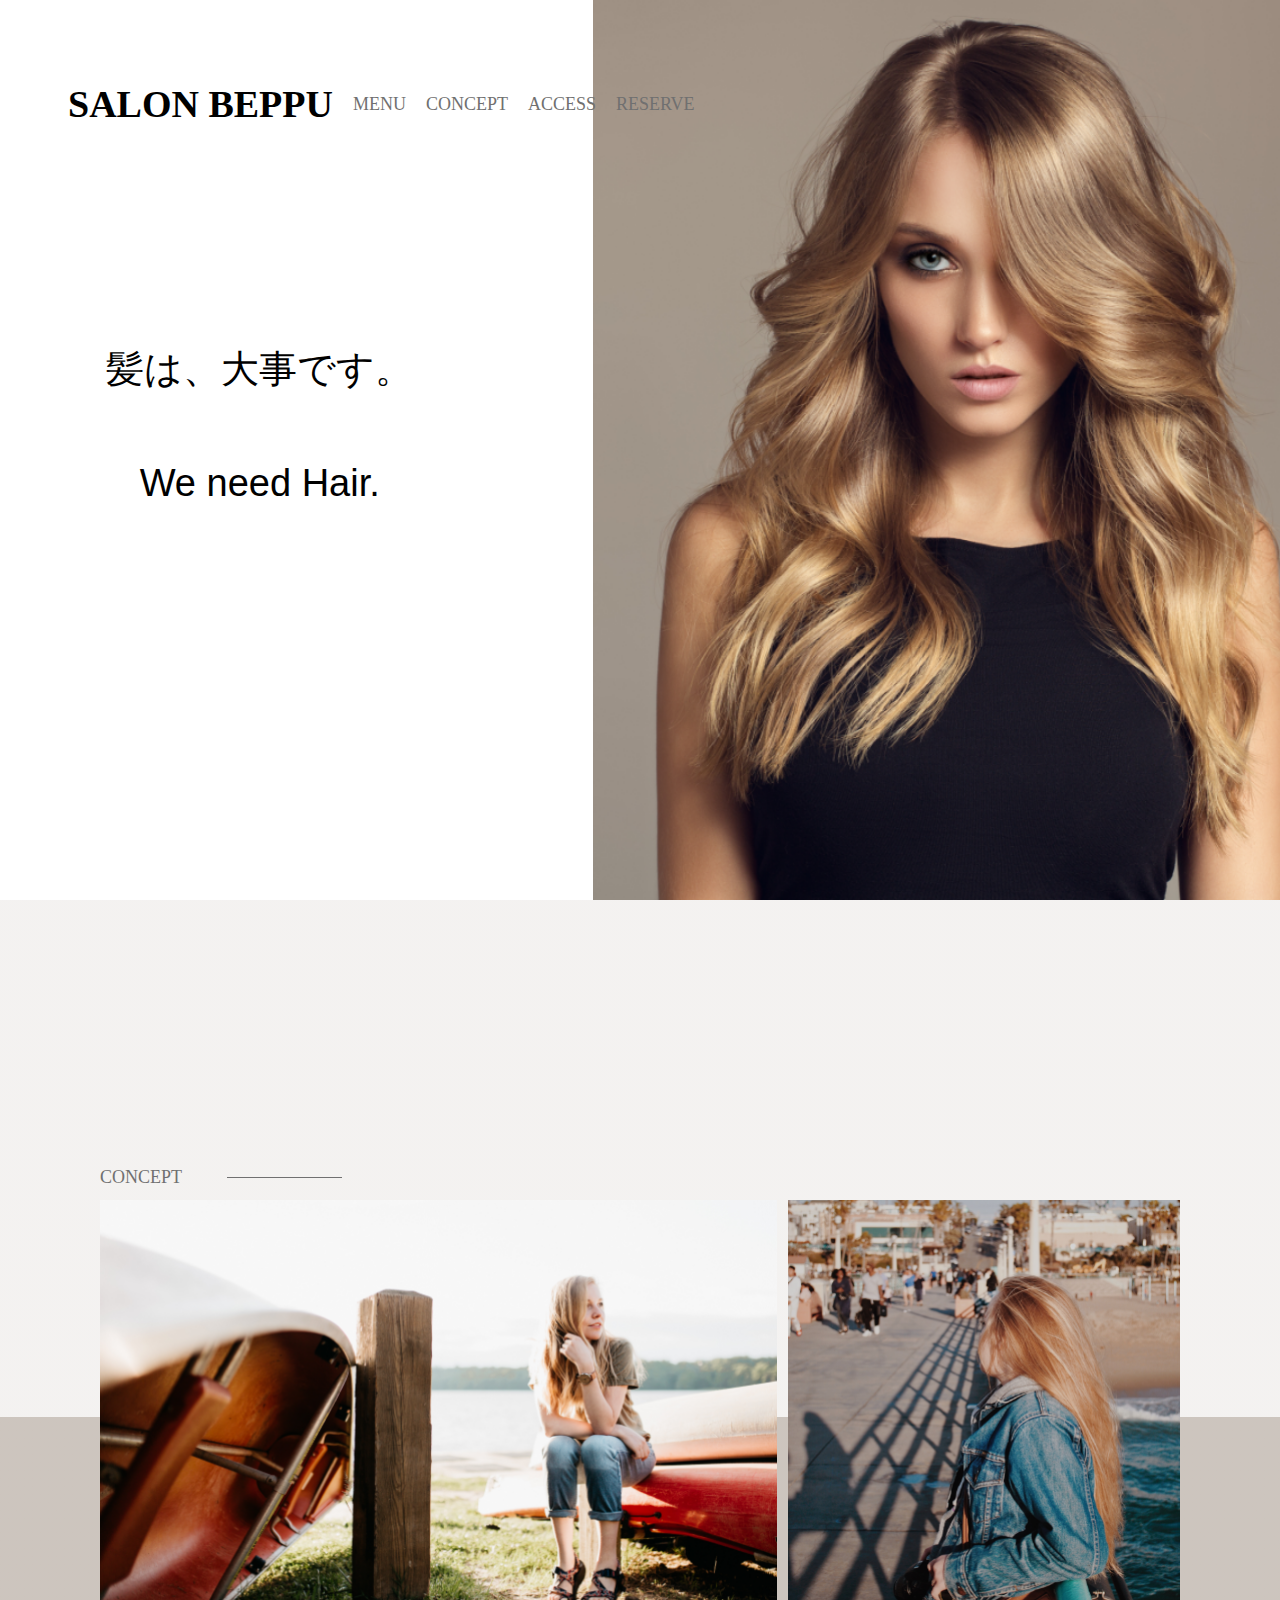
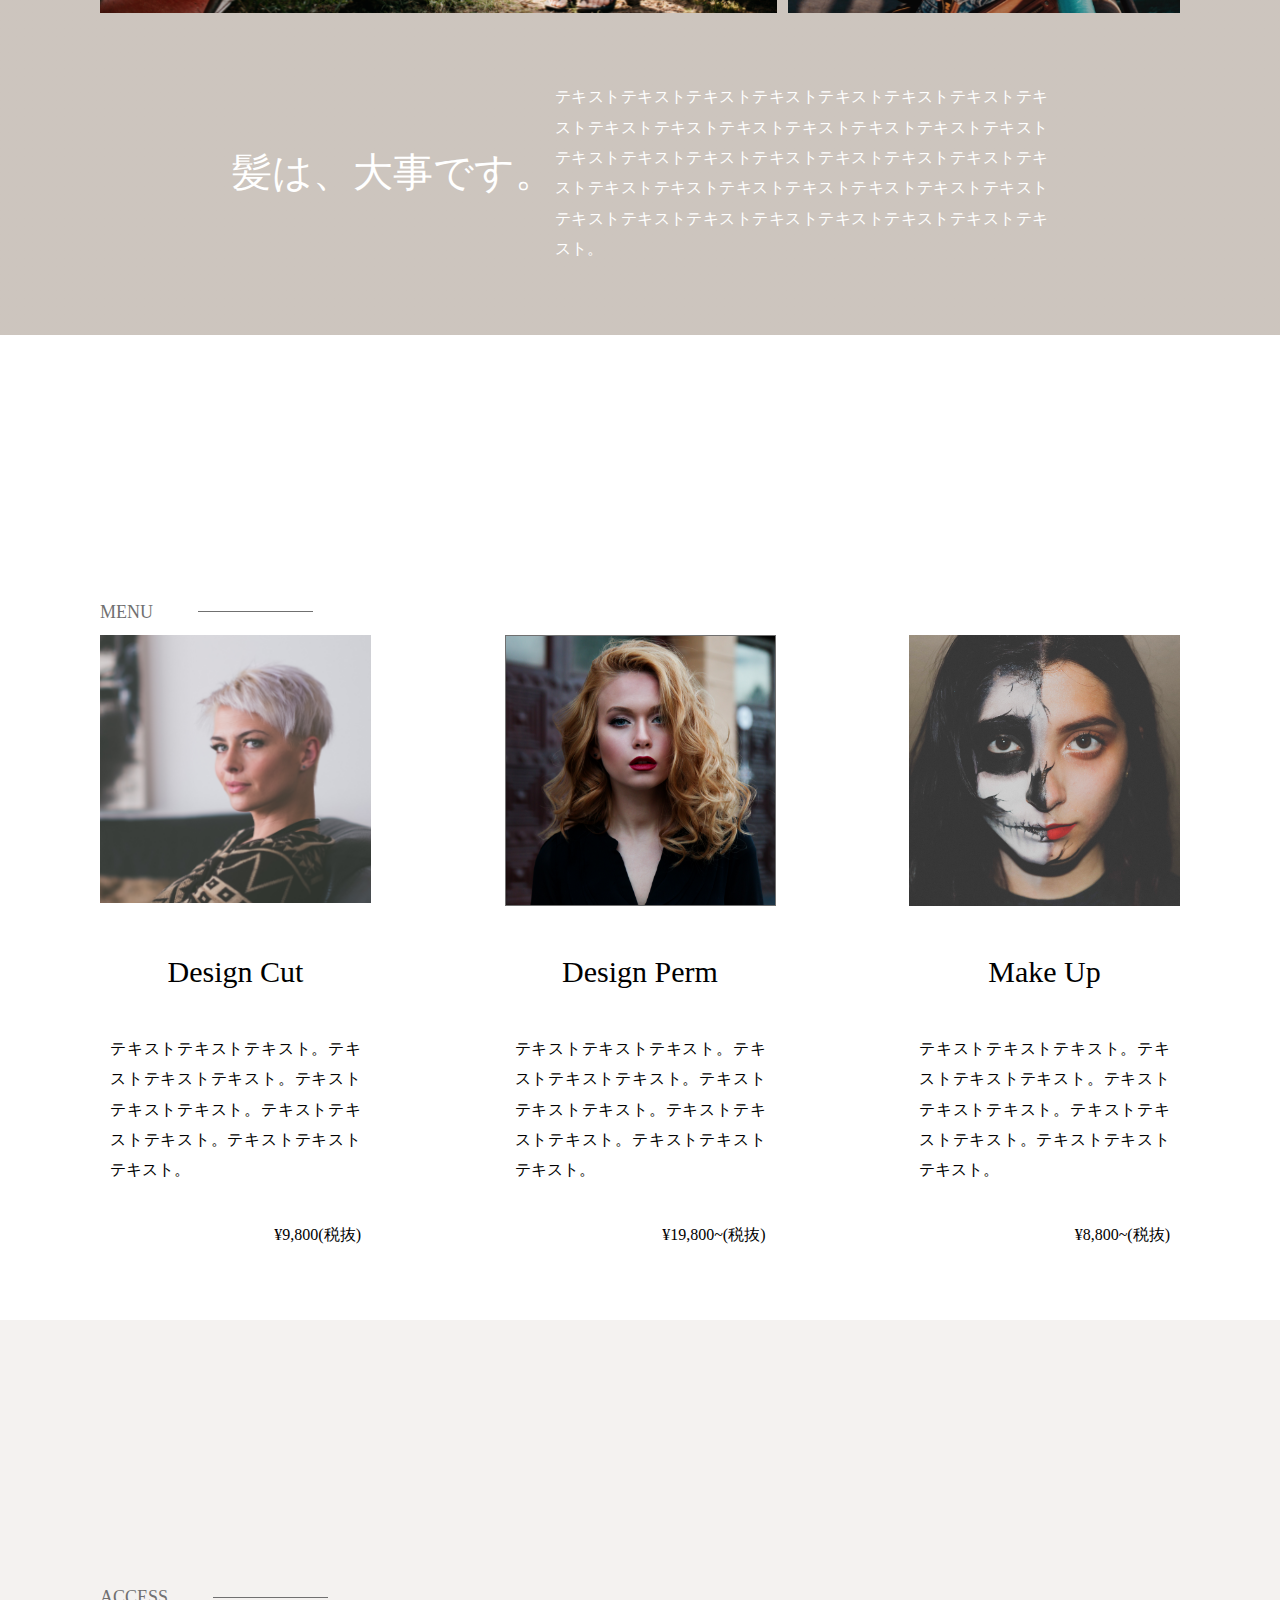
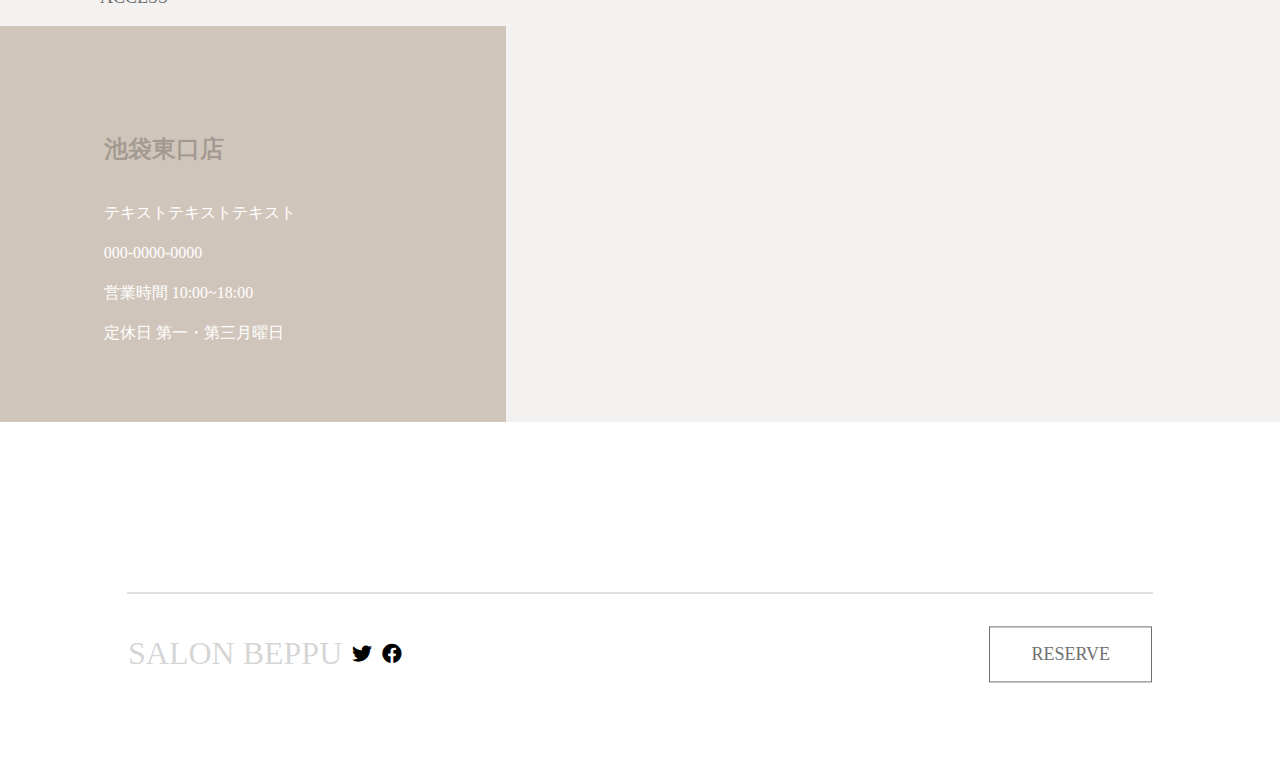
<file: shiorikimoto11-pre2/index.html>
<!DOCTYPE html>
<html lang="ja">
<head>
    <meta charset="UTF-8">
    <meta name="viewport" content="width=device-width, initial-scale=1.0">
    <link rel="stylesheet" href="css/main.css">
    <link href="https://use.fontawesome.com/releases/v5.6.1/css/all.css" rel="stylesheet">
    <title>Salon Beppu</title>
</head>
<body>

    <header>
        <h1 class="hd-logo">SALON BEPPU</h1>

        <div class="ham">
            <span></span>
            <span></span>
            <span></span>
          </div>

        <nav>
            <ul>
                <li><a href="#menu">MENU</a></li>
                <li><a href="#concept">CONCEPT</a></li>
                <li><a href="#access">ACCESS</a></li>
                <li><a href="#reserve">RESERVE</a></li>
            </ul>
        </nav>
    </header>

    <main>
        <section class="first-v">
            <div class="first-v__wrap">
                <p class="catch1">髪は、大事です。</p>
                <p class="catch2">We need Hair.</p>
            </div>
            <div class="first-view-img"></div>

        </section>

        <section id="concept">
            <div class="inner">
                <h2 class="title">CONCEPT</h2>
                <div class="concept-img">
                    <div class="concept-img__img1"></div>
                    <div class="concept-img__img2"></div>
                </div>
                <div class="concept-wrap">
                    <p class="catch3">髪は、大事です。</p>
                    <p class="concept-text">テキストテキストテキストテキストテキストテキストテキストテキストテキストテキストテキストテキストテキストテキストテキストテキストテキストテキストテキストテキストテキストテキストテキストテキストテキストテキストテキストテキストテキストテキストテキストテキストテキストテキストテキストテキストテキストテキスト。</p>
                </div>
            </div>

            
        </section>


        <section id="menu">
            <div class="inner">
                <h2 class="title">MENU</h2>
                <div class="menu-wrap">
                    <div class="menu-item">
                        <div class="item-img">
                            <img src="./img/jens.png" alt="">
                        </div>
                        <div class="item-content">
                            <h3 class="item-content__title">Design Cut</h3>
                            <p class="item-content__text">テキストテキストテキスト。テキストテキストテキスト。テキストテキストテキスト。テキストテキストテキスト。テキストテキストテキスト。</p>
                            <p class="item-content__price">¥9,800(税抜)</p>
                        </div>
                    </div>
                    <div class="menu-item">
                        <div class="item-img">
                            <img src="./img/beautiful.png" alt="">
                        </div>
                        <div class="item-content">
                            <h3 class="item-content__title">Design Perm</h3>
                            <p class="item-content__text">テキストテキストテキスト。テキストテキストテキスト。テキストテキストテキスト。テキストテキストテキスト。テキストテキストテキスト。</p>
                            <p class="item-content__price">¥19,800~(税抜)</p>
                        </div>
                    </div>
                    <div class="menu-item">
                        <div class="item-img">
                            <img src="./img/edgar.png" alt="">
                        </div>
                        <div class="item-content">
                            <h3 class="item-content__title">Make Up</h3>
                            <p class="item-content__text">テキストテキストテキスト。テキストテキストテキスト。テキストテキストテキスト。テキストテキストテキスト。テキストテキストテキスト。</p>
                            <p class="item-content__price">¥8,800~(税抜)</p>
                        </div>
                    </div>
                </div>
            </div>
        </section>

        <section id="access">
            <div class="a-inner">
                <h2 class="title">ACCESS</h2>
                <div class="access-wrap">
                    <div class="adress">
                        <div class="adress-content">
                            <p class="adress-content__name">池袋東口店</p>
                            <p class="adress-content__indeed">
                                テキストテキストテキスト <br>
                                000-0000-0000 <br>
                                営業時間 10:00~18:00 <br>
                                定休日 第一・第三月曜日 <br>
                            </p>
                        </div>    
                    </div>
                    <div class="map">
                        <iframe src="https://www.google.com/maps/embed?pb=!1m18!1m12!1m3!1d3238.866453429192!2d139.70871677941906!3d35.729502780279994!2m3!1f0!2f0!3f0!3m2!1i1024!2i768!4f13.1!3m3!1m2!1s0x60188d5d4043e0dd%3A0x213775d25d2b034d!2z5rGg6KKL6aeF!5e0!3m2!1sja!2sjp!4v1602928366427!5m2!1sja!2sjp" width="600" height="450" frameborder="0" style="border:0;" allowfullscreen="" aria-hidden="false" tabindex="0"></iframe>
                    </div>
                </div>
            </div>
        </section>

    </main>

    <footer>
        <hr class="footer-line">
        <div class="footer-wrap">
            <div class="icon">
                <a class="salonbeppu" href="#">SALON BEPPU</a>
                <div class="sns">
                    <a href="#"><i class="fab fa-twitter"></i></a>
                    <a href="#"><i class="fab fa-facebook"></i></a>
                </div>
            </div>
            <a id="RESERVE" href="#">RESERVE</a>
        </div>
    </footer>

</body>
</html>
</file>
<file: shiorikimoto11-pre2/css/main.css>
@charset "UTF-8";
/*! destyle.css v2.0.2 | MIT License | https://github.com/nicolas-cusan/destyle.css */
/* Reset box-model and set borders */
/* ============================================ */
*,
::before,
::after {
  -webkit-box-sizing: border-box;
          box-sizing: border-box;
  border-style: solid;
  border-width: 0;
}

/* Document */
/* ============================================ */
/**
 * 1. Correct the line height in all browsers.
 * 2. Prevent adjustments of font size after orientation changes in iOS.
 * 3. Remove gray overlay on links for iOS.
 */
html {
  line-height: 1.15;
  /* 1 */
  -webkit-text-size-adjust: 100%;
  /* 2 */
  -webkit-tap-highlight-color: transparent;
  /* 3*/
}

/* Sections */
/* ============================================ */
/**
 * Remove the margin in all browsers.
 */
body {
  margin: 0;
}

/**
 * Render the `main` element consistently in IE.
 */
main {
  display: block;
}

/* Vertical rhythm */
/* ============================================ */
p,
table,
blockquote,
address,
pre,
iframe,
form,
figure,
dl {
  margin: 0;
}

/* Headings */
/* ============================================ */
h1,
h2,
h3,
h4,
h5,
h6 {
  font-size: inherit;
  line-height: inherit;
  font-weight: inherit;
  margin: 0;
}

/* Lists (enumeration) */
/* ============================================ */
ul,
ol {
  margin: 0;
  padding: 0;
  list-style: none;
}

/* Lists (definition) */
/* ============================================ */
dt {
  font-weight: bold;
}

dd {
  margin-left: 0;
}

/* Grouping content */
/* ============================================ */
/**
 * 1. Add the correct box sizing in Firefox.
 * 2. Show the overflow in Edge and IE.
 */
hr {
  -webkit-box-sizing: content-box;
          box-sizing: content-box;
  /* 1 */
  height: 0;
  /* 1 */
  overflow: visible;
  /* 2 */
  border-top-width: 1px;
  margin: 0;
  clear: both;
  color: inherit;
}

/**
 * 1. Correct the inheritance and scaling of font size in all browsers.
 * 2. Correct the odd `em` font sizing in all browsers.
 */
pre {
  font-family: monospace, monospace;
  /* 1 */
  font-size: inherit;
  /* 2 */
}

address {
  font-style: inherit;
}

/* Text-level semantics */
/* ============================================ */
/**
 * Remove the gray background on active links in IE 10.
 */
a {
  background-color: transparent;
  text-decoration: none;
  color: inherit;
}

/**
 * 1. Remove the bottom border in Chrome 57-
 * 2. Add the correct text decoration in Chrome, Edge, IE, Opera, and Safari.
 */
abbr[title] {
  text-decoration: underline;
  /* 2 */
  -webkit-text-decoration: underline dotted;
          text-decoration: underline dotted;
  /* 2 */
}

/**
 * Add the correct font weight in Chrome, Edge, and Safari.
 */
b,
strong {
  font-weight: bolder;
}

/**
 * 1. Correct the inheritance and scaling of font size in all browsers.
 * 2. Correct the odd `em` font sizing in all browsers.
 */
code,
kbd,
samp {
  font-family: monospace, monospace;
  /* 1 */
  font-size: inherit;
  /* 2 */
}

/**
 * Add the correct font size in all browsers.
 */
small {
  font-size: 80%;
}

/**
 * Prevent `sub` and `sup` elements from affecting the line height in
 * all browsers.
 */
sub,
sup {
  font-size: 75%;
  line-height: 0;
  position: relative;
  vertical-align: baseline;
}

sub {
  bottom: -0.25em;
}

sup {
  top: -0.5em;
}

/* Embedded content */
/* ============================================ */
/**
 * Prevent vertical alignment issues.
 */
img,
embed,
object,
iframe {
  vertical-align: bottom;
}

/* Forms */
/* ============================================ */
/**
 * Reset form fields to make them styleable
 */
button,
input,
optgroup,
select,
textarea {
  -webkit-appearance: none;
  -moz-appearance: none;
       appearance: none;
  vertical-align: middle;
  color: inherit;
  font: inherit;
  background: transparent;
  padding: 0;
  margin: 0;
  outline: 0;
  border-radius: 0;
  text-align: inherit;
}

/**
 * Reset radio and checkbox appearance to preserve their look in iOS.
 */
[type="checkbox"] {
  -webkit-appearance: checkbox;
  -moz-appearance: checkbox;
       appearance: checkbox;
}

[type="radio"] {
  -webkit-appearance: radio;
  -moz-appearance: radio;
       appearance: radio;
}

/**
 * Show the overflow in IE.
 * 1. Show the overflow in Edge.
 */
button,
input {
  /* 1 */
  overflow: visible;
}

/**
 * Remove the inheritance of text transform in Edge, Firefox, and IE.
 * 1. Remove the inheritance of text transform in Firefox.
 */
button,
select {
  /* 1 */
  text-transform: none;
}

/**
 * Correct the inability to style clickable types in iOS and Safari.
 */
button,
[type="button"],
[type="reset"],
[type="submit"] {
  cursor: pointer;
  -webkit-appearance: none;
  -moz-appearance: none;
       appearance: none;
}

button[disabled],
[type="button"][disabled],
[type="reset"][disabled],
[type="submit"][disabled] {
  cursor: default;
}

/**
 * Remove the inner border and padding in Firefox.
 */
button::-moz-focus-inner,
[type="button"]::-moz-focus-inner,
[type="reset"]::-moz-focus-inner,
[type="submit"]::-moz-focus-inner {
  border-style: none;
  padding: 0;
}

/**
 * Restore the focus styles unset by the previous rule.
 */
button:-moz-focusring,
[type="button"]:-moz-focusring,
[type="reset"]:-moz-focusring,
[type="submit"]:-moz-focusring {
  outline: 1px dotted ButtonText;
}

/**
 * Remove arrow in IE10 & IE11
 */
select::-ms-expand {
  display: none;
}

/**
 * Remove padding
 */
option {
  padding: 0;
}

/**
 * Reset to invisible
 */
fieldset {
  margin: 0;
  padding: 0;
  min-width: 0;
}

/**
 * 1. Correct the text wrapping in Edge and IE.
 * 2. Correct the color inheritance from `fieldset` elements in IE.
 * 3. Remove the padding so developers are not caught out when they zero out
 *    `fieldset` elements in all browsers.
 */
legend {
  color: inherit;
  /* 2 */
  display: table;
  /* 1 */
  max-width: 100%;
  /* 1 */
  padding: 0;
  /* 3 */
  white-space: normal;
  /* 1 */
}

/**
 * Add the correct vertical alignment in Chrome, Firefox, and Opera.
 */
progress {
  vertical-align: baseline;
}

/**
 * Remove the default vertical scrollbar in IE 10+.
 */
textarea {
  overflow: auto;
}

/**
 * Correct the cursor style of increment and decrement buttons in Chrome.
 */
[type="number"]::-webkit-inner-spin-button,
[type="number"]::-webkit-outer-spin-button {
  height: auto;
}

/**
 * 1. Correct the outline style in Safari.
 */
[type="search"] {
  outline-offset: -2px;
  /* 1 */
}

/**
 * Remove the inner padding in Chrome and Safari on macOS.
 */
[type="search"]::-webkit-search-decoration {
  -webkit-appearance: none;
}

/**
 * 1. Correct the inability to style clickable types in iOS and Safari.
 * 2. Change font properties to `inherit` in Safari.
 */
::-webkit-file-upload-button {
  -webkit-appearance: button;
  /* 1 */
  font: inherit;
  /* 2 */
}

/**
 * Clickable labels
 */
label[for] {
  cursor: pointer;
}

/* Interactive */
/* ============================================ */
/*
 * Add the correct display in Edge, IE 10+, and Firefox.
 */
details {
  display: block;
}

/*
 * Add the correct display in all browsers.
 */
summary {
  display: list-item;
}

/*
 * Remove outline for editable content.
 */
[contenteditable] {
  outline: none;
}

/* Table */
/* ============================================ */
table {
  border-collapse: collapse;
  border-spacing: 0;
}

caption {
  text-align: left;
}

td,
th {
  vertical-align: top;
  padding: 0;
}

th {
  text-align: left;
  font-weight: bold;
}

/* Misc */
/* ============================================ */
/**
 * Add the correct display in IE 10+.
 */
template {
  display: none;
}

/**
 * Add the correct display in IE 10.
 */
[hidden] {
  display: none;
}

html {
  font-size: 62.5%;
}

body {
  font-size: 16px;
  line-height: 1.9;
  font-family: Roboto Mono for Powerline;
}

.title {
  color: #707070;
  font-size: 1.8rem;
  display: -webkit-box;
  display: -ms-flexbox;
  display: flex;
  -webkit-box-align: center;
      -ms-flex-align: center;
          align-items: center;
  margin-bottom: 6px;
}

@media (max-width: 600px) {
  .title {
    margin-bottom: 60px;
  }
}

.title:after {
  display: inline-block;
  content: "";
  width: 6.4em;
  border-bottom: 1px solid;
  margin-left: 4.5rem;
}

.inner {
  margin: 0 auto;
  width: 100%;
  padding: 260px 100px 70px 100px;
}

@media (max-width: 600px) {
  .inner {
    padding: 60px 0;
    width: 90%;
  }
}

header {
  display: -webkit-box;
  display: -ms-flexbox;
  display: flex;
  -webkit-box-pack: start;
      -ms-flex-pack: start;
          justify-content: flex-start;
  -webkit-box-align: center;
      -ms-flex-align: center;
          align-items: center;
  padding: 68px 487px 77px 68px;
  width: 100%;
  position: absolute;
  z-index: 10;
}

@media (max-width: 600px) {
  header {
    -webkit-box-pack: justify;
        -ms-flex-pack: justify;
            justify-content: space-between;
    padding: 24px 20px;
    position: static;
  }
}

.hd-logo {
  font-size: 3.8rem;
  font-weight: bold;
  margin-right: 20px;
  white-space: nowrap;
}

@media (max-width: 600px) {
  nav {
    display: none;
  }
}

nav ul {
  display: -webkit-box;
  display: -ms-flexbox;
  display: flex;
  -webkit-box-pack: justify;
      -ms-flex-pack: justify;
          justify-content: space-between;
  -webkit-box-align: center;
      -ms-flex-align: center;
          align-items: center;
  font-size: 1.8rem;
  color: #707070;
}

li:hover {
  text-decoration: underline;
  color: #000000;
}

li:not(:last-child) {
  margin-right: 20px;
}

@media (max-width: 600px) {
  .ham {
    display: -webkit-box;
    display: -ms-flexbox;
    display: flex;
    -webkit-box-pack: justify;
        -ms-flex-pack: justify;
            justify-content: space-between;
    -webkit-box-orient: vertical;
    -webkit-box-direction: normal;
        -ms-flex-direction: column;
            flex-direction: column;
    width: 16px;
    height: 14px;
  }
  .ham span {
    display: inline-block;
    width: 100%;
    height: 2px;
    background-color: #3B4043;
  }
  .ham span:nth-child(3) {
    width: 80%;
  }
}

.first-v {
  height: 100vh;
  width: 100%;
}

.first-v__wrap {
  position: absolute;
  top: 37%;
  left: 8.3%;
  height: 214px;
  display: -webkit-box;
  display: -ms-flexbox;
  display: flex;
  -webkit-box-pack: justify;
      -ms-flex-pack: justify;
          justify-content: space-between;
  -webkit-box-orient: vertical;
  -webkit-box-direction: normal;
      -ms-flex-direction: column;
          flex-direction: column;
  -webkit-box-align: center;
      -ms-flex-align: center;
          align-items: center;
  z-index: 10;
  font-size: 3.8rem;
}

@media (max-width: 600px) {
  .first-v__wrap {
    color: #fff;
    -webkit-box-orient: vertical;
    -webkit-box-direction: reverse;
        -ms-flex-direction: column-reverse;
            flex-direction: column-reverse;
    height: 202px;
    font-size: 2.8rem;
    min-width: 288px;
    position: absolute;
    text-shadow: 0  3px 16px #000;
  }
}

.catch1 {
  font-family: ヒラギノ明朝 Pro,sans-serif;
}

.catch2 {
  font-family: Zapfino, sans-serif;
  line-height: 128px;
}

.first-view-img {
  height: 100vh;
  width: 53.7%;
  background-image: url(../img/Blondwoman.png);
  background-size: cover;
  position: absolute;
  right: 0%;
}

@media (max-width: 600px) {
  .first-view-img {
    width: 100%;
  }
}

#concept {
  background: -webkit-gradient(linear, left top, left bottom, from(#A193861F), color-stop(50%, #A193861F), color-stop(50%, #A1938689), to(#A1938689));
  background: linear-gradient(180deg, #A193861F 0%, #A193861F 50%, #A1938689 50%, #A1938689 100%);
}

.concept-img {
  width: 100%;
  height: 413px;
  display: -webkit-box;
  display: -ms-flexbox;
  display: flex;
  -webkit-box-pack: justify;
      -ms-flex-pack: justify;
          justify-content: space-between;
  margin-bottom: 69px;
}

@media (max-width: 600px) {
  .concept-img {
    height: 205px;
    margin-bottom: 50px;
  }
}

.concept-img__img1 {
  background-image: url(../img/andrew.png);
  background-size: cover;
  width: 62.7%;
  height: 100%;
}

@media (max-width: 600px) {
  .concept-img__img1 {
    width: 49%;
    background-position: 70%;
  }
}

.concept-img__img2 {
  background-image: url(../img/joel.png);
  background-size: cover;
  width: 36.3%;
}

@media (max-width: 600px) {
  .concept-img__img2 {
    width: 49%;
  }
}

.concept-wrap {
  display: -webkit-box;
  display: -ms-flexbox;
  display: flex;
  -webkit-box-pack: center;
      -ms-flex-pack: center;
          justify-content: center;
  -webkit-box-align: center;
      -ms-flex-align: center;
          align-items: center;
  color: #fff;
}

@media (max-width: 600px) {
  .concept-wrap {
    display: block;
    text-align: center;
  }
}

.concept-wrap .catch3 {
  font-size: 4rem;
  white-space: nowrap;
}

@media (max-width: 600px) {
  .concept-wrap .catch3 {
    font-size: 1.8rem;
    margin-bottom: 18px;
  }
}

.concept-wrap .concept-text {
  width: 45.7%;
  font-family: ヒラギノ角ゴ Pro, sans-serif;
  text-align: justify;
}

@media (max-width: 600px) {
  .concept-wrap .concept-text {
    font-size: 1.6rem;
    width: 100%;
  }
}

.menu-wrap {
  width: 100%;
  display: -webkit-box;
  display: -ms-flexbox;
  display: flex;
  -webkit-box-pack: justify;
      -ms-flex-pack: justify;
          justify-content: space-between;
}

@media (max-width: 600px) {
  .menu-wrap {
    -webkit-box-orient: vertical;
    -webkit-box-direction: normal;
        -ms-flex-direction: column;
            flex-direction: column;
  }
}

.menu-item {
  width: 271px;
  -webkit-box-pack: justify;
      -ms-flex-pack: justify;
          justify-content: space-between;
}

@media (max-width: 600px) {
  .menu-item {
    width: 100%;
    display: block;
  }
}

@media (max-width: 600px) {
  .menu-item:not(:nth-child(3)) {
    margin-bottom: 63px;
  }
}

.menu-item .item-img {
  width: 100%;
  height: 271px;
  margin-bottom: 37px;
}

@media (max-width: 600px) {
  .menu-item .item-img {
    margin: auto;
    width: 335px;
    height: 271px;
    overflow: hidden;
  }
}

.menu-item .item-img img {
  width: 100%;
}

.menu-item .item-content {
  padding: 0 10px;
}

@media (max-width: 600px) {
  .menu-item .item-content {
    margin: 0 auto;
    min-width: 300px;
    width: 335px;
  }
}

.menu-item .item-content__title {
  font-size: 3rem;
  margin-bottom: 34px;
  text-align: center;
}

@media (max-width: 600px) {
  .menu-item .item-content__title {
    text-align: left;
  }
}

.menu-item .item-content__text {
  margin-bottom: 34px;
  text-align: justify;
}

.menu-item .item-content__price {
  text-align: right;
}

#access {
  background-color: #A193861F;
}

#access .a-inner {
  margin: 0 auto;
  width: 100%;
}

@media (max-width: 600px) {
  #access .a-inner {
    padding: 60px 0px;
    width: 90%;
  }
}

#access .title {
  padding: 260px 100px 6px 100px;
}

@media (max-width: 600px) {
  #access .title {
    padding-left: 0px;
  }
}

#access .access-wrap {
  height: 396px;
  display: -webkit-box;
  display: -ms-flexbox;
  display: flex;
  -webkit-box-pack: justify;
      -ms-flex-pack: justify;
          justify-content: space-between;
}

@media (max-width: 600px) {
  #access .access-wrap {
    -webkit-box-orient: vertical;
    -webkit-box-direction: reverse;
        -ms-flex-direction: column-reverse;
            flex-direction: column-reverse;
    height: 513px;
  }
}

.adress {
  background-color: #D0C5BA;
  width: 39.5%;
  height: 100%;
  position: relative;
}

@media (max-width: 600px) {
  .adress {
    width: 100%;
  }
}

.adress-content {
  position: absolute;
  top: 101px;
  left: 20.5%;
}

@media (max-width: 600px) {
  .adress-content {
    position: absolute;
    top: 30px;
    left: 20px;
  }
}

.adress-content__name {
  margin-bottom: 20px;
  color: #00000038;
  font-size: 24px;
  font-weight: bold;
}

.adress-content__indeed {
  line-height: 2.5;
  color: #ffffff;
}

.map {
  width: 60.5%;
  height: 100%;
}

@media (max-width: 600px) {
  .map {
    width: 100%;
    height: 230px;
  }
}

.map iframe {
  height: 100%;
  width: 100%;
}

footer {
  height: 342px;
  position: relative;
}

footer .footer-line {
  border: 1px solid #70707036;
  width: 80%;
  position: absolute;
  top: 50%;
  left: 50%;
  -webkit-transform: translate(-50%, -50%);
          transform: translate(-50%, -50%);
}

@media (max-width: 600px) {
  footer {
    height: 100px;
  }
}

.salonbeppu {
  font-size: 3.2rem;
  color: #7070704D;
  margin-right: 10px;
  text-decoration: none;
}

@media (max-width: 600px) {
  .salonbeppu {
    font-size: 1.8rem;
  }
}

.sns {
  display: -webkit-box;
  display: -ms-flexbox;
  display: flex;
  -webkit-box-pack: justify;
      -ms-flex-pack: justify;
          justify-content: space-between;
  font-size: 2rem;
  width: 50px;
}

.footer-wrap {
  display: -webkit-box;
  display: -ms-flexbox;
  display: flex;
  -webkit-box-pack: justify;
      -ms-flex-pack: justify;
          justify-content: space-between;
  -webkit-box-align: center;
      -ms-flex-align: center;
          align-items: center;
  width: 80%;
  position: absolute;
  top: 50%;
  left: 50%;
  -webkit-transform: translate(-50%, 50%);
          transform: translate(-50%, 50%);
}

@media (max-width: 600px) {
  .footer-wrap {
    -webkit-box-orient: vertical;
    -webkit-box-direction: reverse;
        -ms-flex-direction: column-reverse;
            flex-direction: column-reverse;
  }
}

.icon {
  display: -webkit-box;
  display: -ms-flexbox;
  display: flex;
  width: 70%;
  -webkit-box-align: center;
      -ms-flex-align: center;
          align-items: center;
}

@media (max-width: 600px) {
  .icon {
    width: 100%;
    -webkit-box-pack: justify;
        -ms-flex-pack: justify;
            justify-content: space-between;
  }
}

#RESERVE {
  display: inline-block;
  color: #707070;
  border: 1px solid;
  font-size: 1.8rem;
  padding: 10px 41px;
  text-decoration: none;
}

@media (max-width: 600px) {
  #RESERVE {
    font-size: 1.4rem;
    margin: 23px 136px 73px;
  }
}
/*# sourceMappingURL=main.css.map */
</file>
